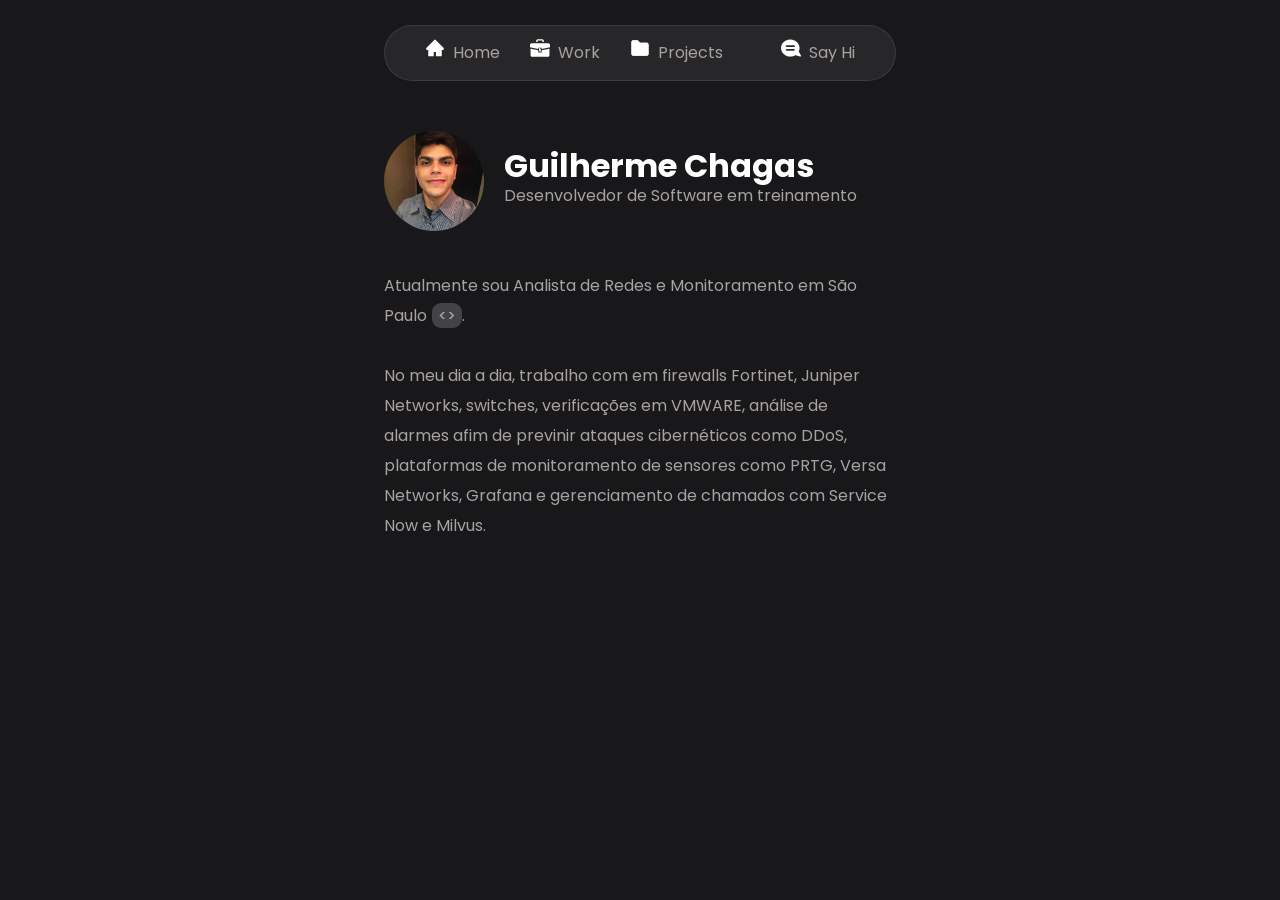
<file: index.html>
<!DOCTYPE html>
<html lang="pt-br">
<head>
    <meta charset="UTF-8">
    <meta name="viewport" content="width=device-width, initial-scale=1.0">
    <title>Guilherme Chagas</title>
    <link rel="icon" href="./assets/icons/favicon.ico" type="image/x-icon">
    <link rel="stylesheet" href="./assets/reset.css">
    <link rel="stylesheet" href="./assets/style.css">

    <link rel="preconnect" href="https://fonts.googleapis.com">
    <link rel="preconnect" href="https://fonts.gstatic.com" crossorigin>
    <link href="https://fonts.googleapis.com/css2?family=Poppins:ital,wght@0,100;0,200;0,300;0,400;0,500;0,600;0,700;0,800;0,900;1,100;1,200;1,300;1,400;1,500;1,600;1,700;1,800;1,900&display=swap" rel="stylesheet">

</head>
<body>
    <div class="all">
        <div class="menu__container">
            <ul class="menu__list">
                <div class="menu__item">
                    <a href="index.html"><img src="./assets/icons/home.svg" alt="home icon" class="menu__icon"></a>
                    <li><a href="index.html">Home</a></li>
                </div>
                <div class="menu__item">
                    <a href="index.html"><img src="./assets/icons/work.svg" alt="work icon" class="menu__icon"></a>
                    <li><a href="index.html">Work</a></li>
                </div>
                <div class="menu__item">
                    <a href="index.html"><img src="./assets/icons/projects.svg" alt="projects icon" class="menu__icon"></a>
                    <li><a href="index.html">Projects</a></li>
                </div>
            </ul>
            <ul>
                <div class="menu__item">
                    <a href="index.html"><img src="./assets/icons/hi.svg" alt="say hi icon" class="menu__icon"></a>
                    <li><a href="index.html">Say Hi</a></li>
                </div>                
            </ul>
        </div>
        <div class="bio">
            <img src="./assets/profile_picture.png" alt="Guilherme Chagas picture" class="bio__profile_picture">
            <div class="bio__description">
                <h1 class="bio__description__title">Guilherme Chagas</h1>
                <p class="bio__description__goal">Desenvolvedor de Software em treinamento</p>
            </div>
        </div>
        <main class="main">
            <p class="main__first_paragraph">Atualmente sou Analista de Redes e Monitoramento em São Paulo<button class="button_on_text" onclick="openButton()"><></button>.</p>
            
            <p>No meu dia a dia, trabalho com em firewalls Fortinet, Juniper Networks, switches, verificações em VMWARE, análise de alarmes afim de previnir ataques cibernéticos como DDoS, plataformas de monitoramento de sensores como PRTG, Versa Networks, Grafana e gerenciamento de chamados com Service Now e Milvus.</p>

            <!-- <p>Embora ainda não tenha experiência formal na área de desenvolvimento de software, possuo conhecimentos em Python, SQL, HTML5, CSS3, Git, GitHub, protocolos de rede TCP/IP e frameworks como Bootstrap e Flask.</p>

            <p>Mesmo que minha trajetória na área de tecnologia seja recente, sempre fui apaixonado por este universo. Sempre que posso, procuro me desafiar com novos conhecimentos e projetos.</p>

            <p>Meu objetivo é evoluir como pessoa a cada dia e, por consequência, me tornar um profissional mais valioso.</p> -->

        </main>
    </div>
    <script src="app.js"></script>
</body>
</html>
</file>
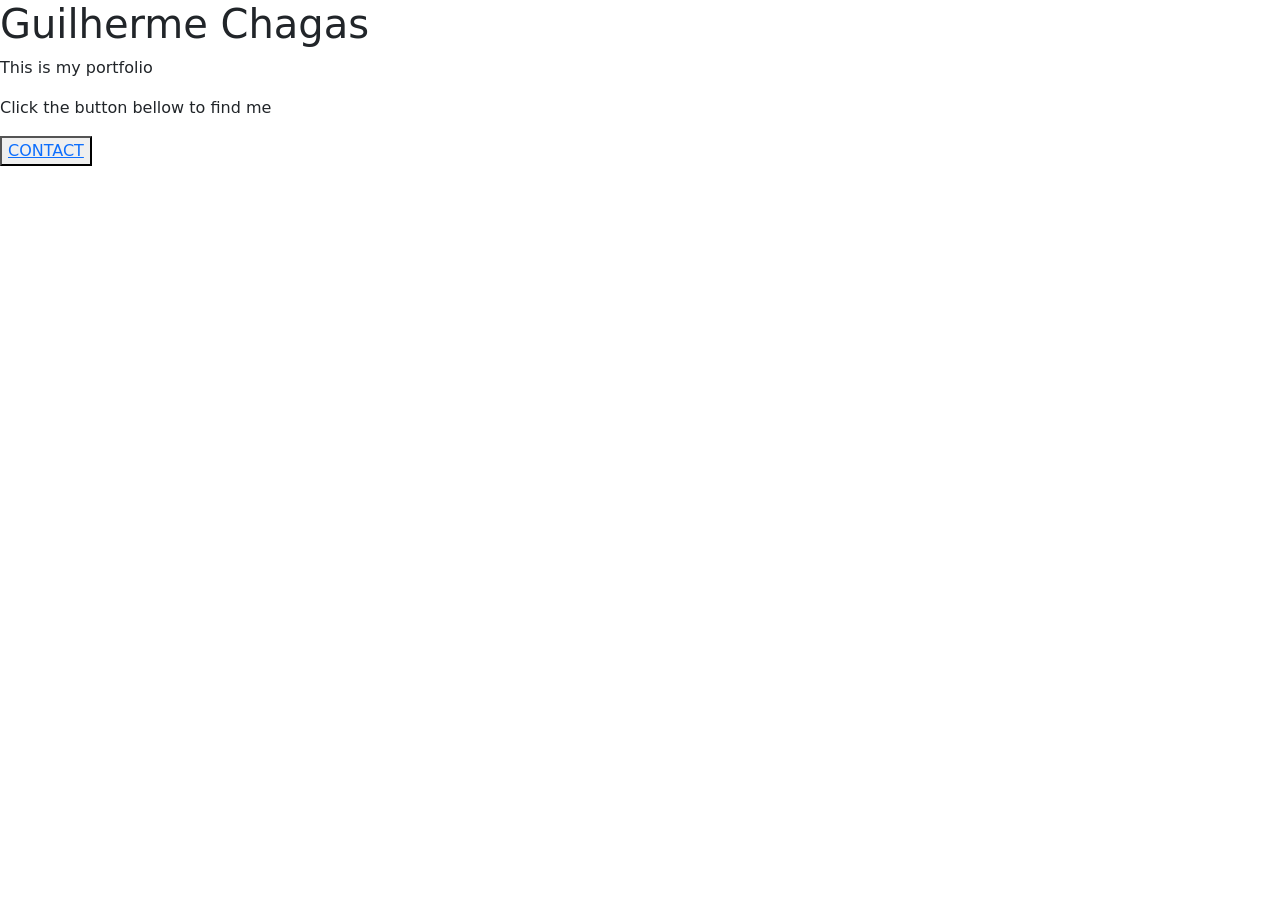
<file: templates/index.html>
<!doctype html>
<html lang="en">
  <head>
    <meta charset="utf-8">
    <meta name="viewport" content="width=device-width, initial-scale=1">
    <title>Chagas Dev</title>
    <link href="https://cdn.jsdelivr.net/npm/bootstrap@5.3.3/dist/css/bootstrap.min.css" rel="stylesheet" integrity="sha384-QWTKZyjpPEjISv5WaRU9OFeRpok6YctnYmDr5pNlyT2bRjXh0JMhjY6hW+ALEwIH" crossorigin="anonymous">
  </head>
  <body>
    
    <h1>Guilherme Chagas</h1>
    <p>This is my portfolio</p>
    <p>Click the button bellow to find me</p>
    <button><a href=" {{ url_for('contatos') }}">CONTACT</a></button>

    <script src="https://cdn.jsdelivr.net/npm/bootstrap@5.3.3/dist/js/bootstrap.bundle.min.js" integrity="sha384-YvpcrYf0tY3lHB60NNkmXc5s9fDVZLESaAA55NDzOxhy9GkcIdslK1eN7N6jIeHz" crossorigin="anonymous"></script>
  </body>
</html>
</file>
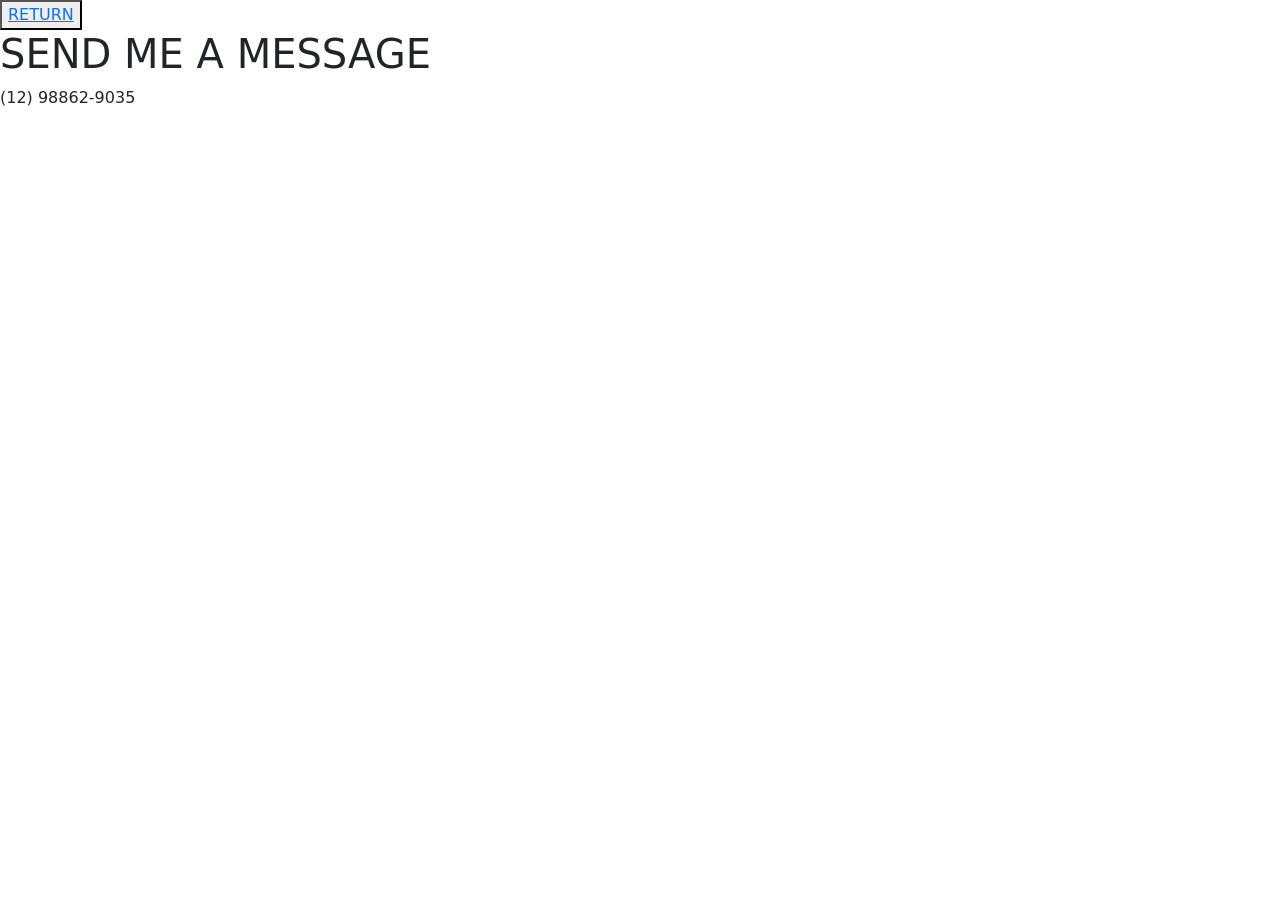
<file: templates/contato.html>
<!doctype html>
<html lang="en">
  <head>
    <meta charset="utf-8">
    <meta name="viewport" content="width=device-width, initial-scale=1">
    <title>Chagas contatos</title>
    <link href="https://cdn.jsdelivr.net/npm/bootstrap@5.3.3/dist/css/bootstrap.min.css" rel="stylesheet" integrity="sha384-QWTKZyjpPEjISv5WaRU9OFeRpok6YctnYmDr5pNlyT2bRjXh0JMhjY6hW+ALEwIH" crossorigin="anonymous">
  </head>
  <body>
    
    <button><a href=" {{ url_for('homepage')}}">RETURN</a></button>

    <h1>SEND ME A MESSAGE</h1>
    <p>(12) 98862-9035</p>

    <script src="https://cdn.jsdelivr.net/npm/bootstrap@5.3.3/dist/js/bootstrap.bundle.min.js" integrity="sha384-YvpcrYf0tY3lHB60NNkmXc5s9fDVZLESaAA55NDzOxhy9GkcIdslK1eN7N6jIeHz" crossorigin="anonymous"></script>
  </body>
</html>
</file>
<file: assets/style.css>
:root {
    --main-text-color: #aaa1a1;
    --background-color: #18181b;
    --main-font: "Poppins", sans-serif;
}

body {
    background: var(--background-color);
    color: var(--main-text-color);
    font-family: var(--main-font);
    line-height: 30px;

}

.all {
    display: flex;
    flex-direction: column;
    align-items: center;
    margin: 25px 30% 100px 30%;
}

.menu__container {
    display: flex;
    justify-content: space-between;
    background-color: #27272a;
    width: 100%;
    padding: 12px 40px;
    border-radius: 100px;
    border: 1px solid #a1a1aa2c;
}

.menu__list {
    display: flex;
    align-items: center;
    gap: 30px;
}

.menu__item {
    display: flex;
    gap: 8px;
}

/* Efeito ao passar o mouse no texto */
.menu__item:hover {
    color: white;
}

.menu__icon {
    width: 20px;
    height: 20px;
}

.bio {
    display: flex;
    align-items: center;
    margin-top: 50px;
    gap: 20px;
    width: 100%;
}

.bio__description {
    display: flex;
    flex-direction: column;
}

.bio__profile_picture {
    width: 100px;
    height: 100px;
    border-radius: 100%;
    object-fit: cover;
}

.bio__description__title {
    color: white;
}

.bio__description__goal {
    font-size: 16px;
}

.main {
    margin-top: 40px;
    display: flex;
    flex-direction: column;
    gap: 30px;
}

.button_on_text {
    background-color: #434346;
    color: var(--main-text-color);
    font-size: 15px;
    font-weight: 500;
    height: 25px;
    width: 30px;
    line-height: normal;
    border-radius: 9px;
    border-style: none;
    margin-left: 5px;
}

.button_on_text:hover {
    cursor: pointer;
    background-color: #71717A;
    color: var(--background-color);
}
</file>
